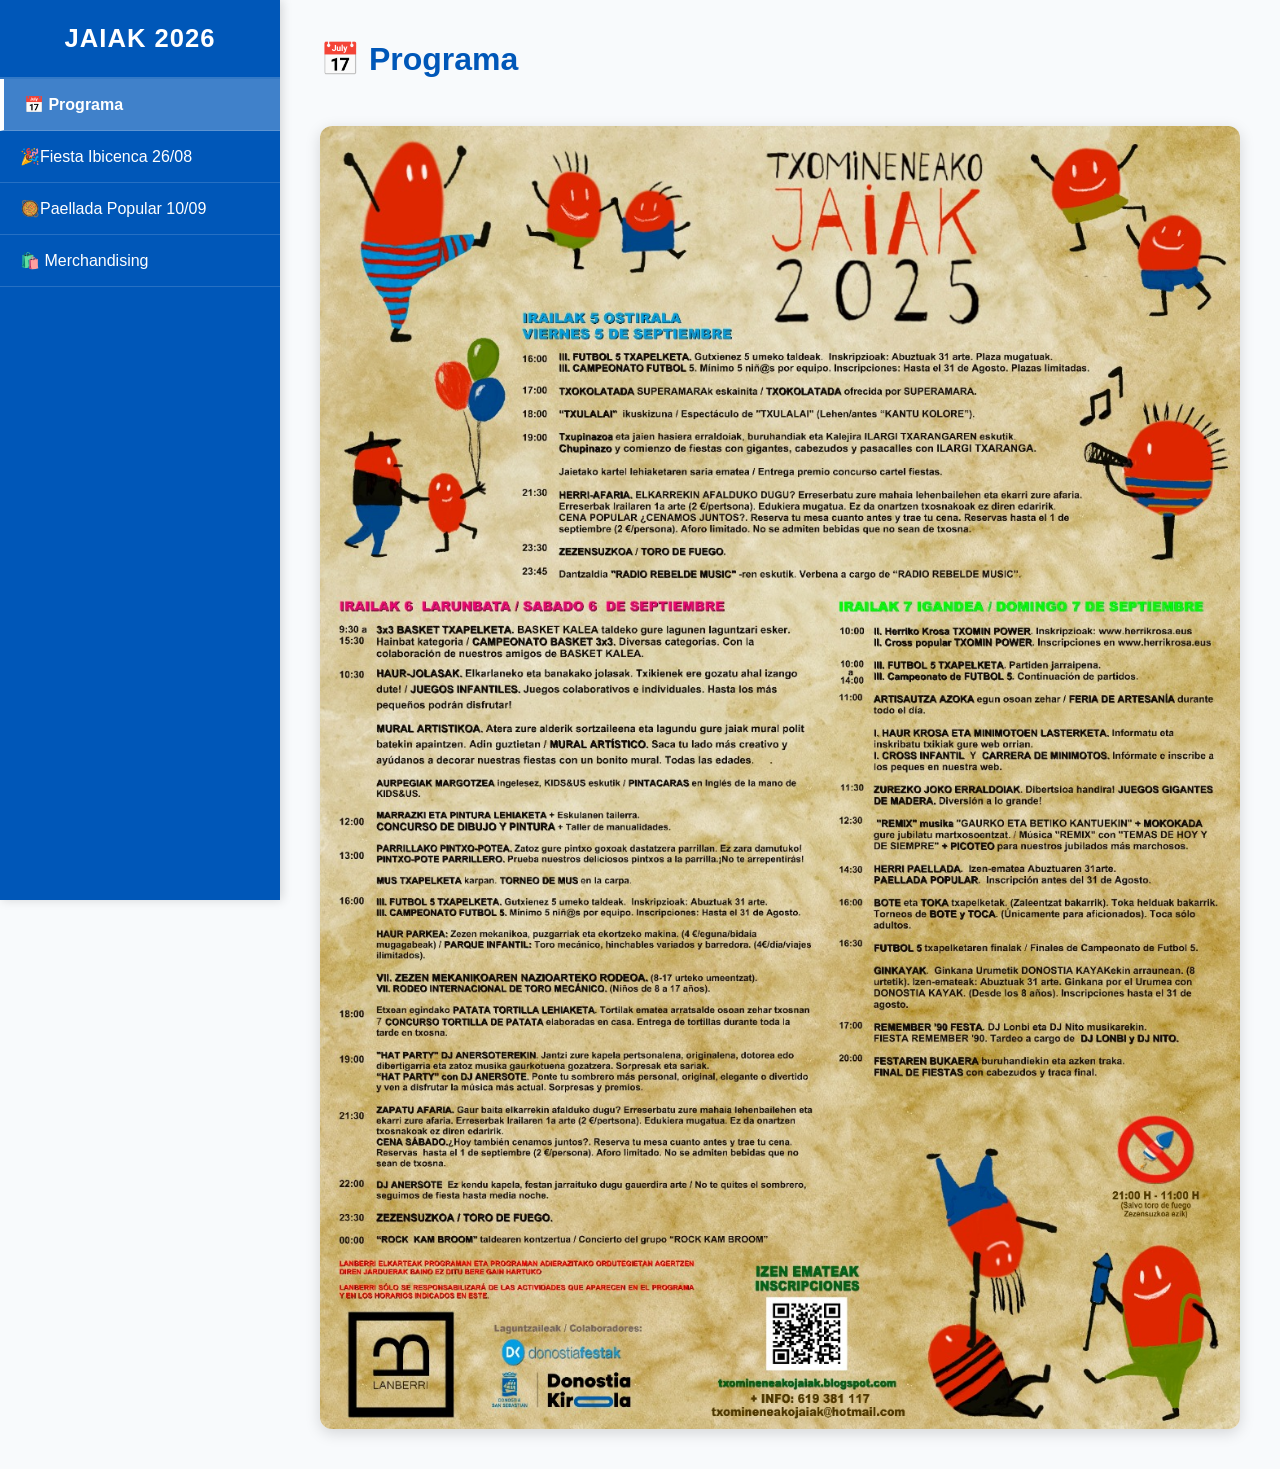
<file: index.html>
<!DOCTYPE html>
<html lang="es">
<head>
    <meta charset="UTF-8">
    <meta name="viewport" content="width=device-width, initial-scale=1.0">
    <title></title>
    <link rel="stylesheet" href="css/styles.css">
    <link rel="icon" href="favicon.ico">
</head>
<body>
    <button id="menu-toggle"></button>

    <aside id="sidebar">
        <div id="sidebar-header" class="sidebar-header">
            <h2 id="site-title"></h2>
        </div>

        <nav id="menu"></nav>
    </aside>

    <main id="content">

        <h1 id="item-title"></h1>

        <div id="item-description"></div>

        <div id="links"></div>

        <br>

        <div id="gallery"></div>

    </main>

    <script src="js/app.js"></script>

</body>
</html>
</file>
<file: css/styles.css>
* {
    margin: 0;
    padding: 0;
    box-sizing: border-box;
}

body {
    font-family: Arial, sans-serif;
    display: flex;
    min-height: 100vh;

    background: #f8fafc;
    color: #1f2937;
}

/* ===========================
   SIDEBAR
   =========================== */

#sidebar {
    width: 280px;

    background: #0057b8;
    color: white;

    flex-shrink: 0;

    position: sticky;
    top: 0;

    height: 100vh;

    overflow-y: auto;

    box-shadow: 2px 0 10px rgba(0, 0, 0, 0.15);
}

.sidebar-header {
    padding: 24px;

    border-bottom: 2px solid rgba(255, 255, 255, 0.2);

    text-align: center;
}

#site-title {
    font-size: 1.6rem;
    font-weight: bold;
    letter-spacing: 1px;
}

/* ===========================
   MENÚ
   =========================== */

#menu {
    display: flex;
    flex-direction: column;
}

#menu a {
    color: white;

    text-decoration: none;

    padding: 16px 20px;

    border-bottom: 1px solid rgba(255, 255, 255, 0.15);

    transition: all 0.2s ease;
}

#menu a:hover {
    background: rgba(255, 255, 255, 0.15);

    padding-left: 26px;
}

#menu a.active {
    background: rgba(255, 255, 255, 0.25);

    font-weight: bold;

    border-left: 4px solid white;
}

/* ===========================
   CONTENIDO
   =========================== */

#content {
    flex: 1;

    padding: 40px;

    max-width: 1400px;
}

#item-title {
    color: #0057b8;

    margin-bottom: 20px;

    font-size: 2rem;
}

#item-description {
    font-size: 1.05rem;

    line-height: 1.7;

    margin-bottom: 20px;
}

/* ===========================
   GALERÍA
   =========================== */

#gallery {
    display: flex;
    flex-direction: column;
    gap: 20px;
}

#gallery img {
    width: 100%;

    max-width: 1200px;

    display: block;

    border-radius: 12px;

    box-shadow: 0 4px 15px rgba(0, 0, 0, 0.15);
}

/* ===========================
   ENLACES / BOTONES
   =========================== */

#links {
    display: flex;
    flex-wrap: wrap;
    gap: 10px;

    margin-top: 30px;
}

.link-button {
    display: inline-block;

    padding: 15px 25px;

    background: #0057b8;

    color: white;

    text-decoration: none;

    border-radius: 8px;

    transition: all 0.2s ease;
}

.link-button:hover {
    background: #003f88;

    transform: translateY(-2px);
}

/* ===========================
   BOTÓN HAMBURGUESA
   =========================== */

#menu-toggle {
    display: none;

    background: #0057b8;
    color: white;

    border: none;

    font-size: 18px;

    cursor: pointer;
}

/* ===========================
   RESPONSIVE
   =========================== */

@media (max-width: 768px) {

    body {
        flex-direction: column;
    }

    #menu-toggle {

        display: block;

        position: sticky;
        top: 0;

        width: 100%;

        padding: 15px;

        z-index: 1000;

        font-weight: bold;

        box-shadow: 0 2px 8px rgba(0, 0, 0, 0.15);
    }

    #sidebar {

        display: none;

        width: 100%;
        max-width: none;

        height: auto;

        position: relative;
    }

    #sidebar.open {

        display: block;
    }

    #content {

        padding: 20px;
    }

    #item-title {

        font-size: 1.6rem;
    }

    #gallery img {

        border-radius: 8px;
    }

    #links {

        flex-direction: column;
    }

    .link-button {

        text-align: center;
    }
}


/* ===========================
   ANIMATIONS
   =========================== */
/* .content-enter {
    opacity: 0;
    transform: translateY(15px);
}

.content-enter-active {
    opacity: 1;
    transform: translateY(0);
    transition:
        opacity 0.35s ease,
        transform 0.35s ease;
} */

/* .content-slide-in {
    opacity: 0;
    transform: translateX(40px);
}

.content-slide-in-active {
    opacity: 1;
    transform: translateX(0);
    transition:
        opacity 0.4s ease,
        transform 0.4s ease;
}

#gallery img {
    opacity: 0;
    transform: scale(0.95);
    animation: imageAppear .4s ease forwards;
} */

/* @keyframes imageAppear {

    from {
        opacity: 0;
        transform: scale(0.95);
    }

    to {
        opacity: 1;
        transform: scale(1);
    }
} */

.animate-item {
    opacity: 0;
    transform: translateX(30px);
}

.animate-item.show {
    opacity: 1;
    transform: translateX(0);
    transition:
        opacity .4s ease,
        transform .4s ease;
}
</file>
